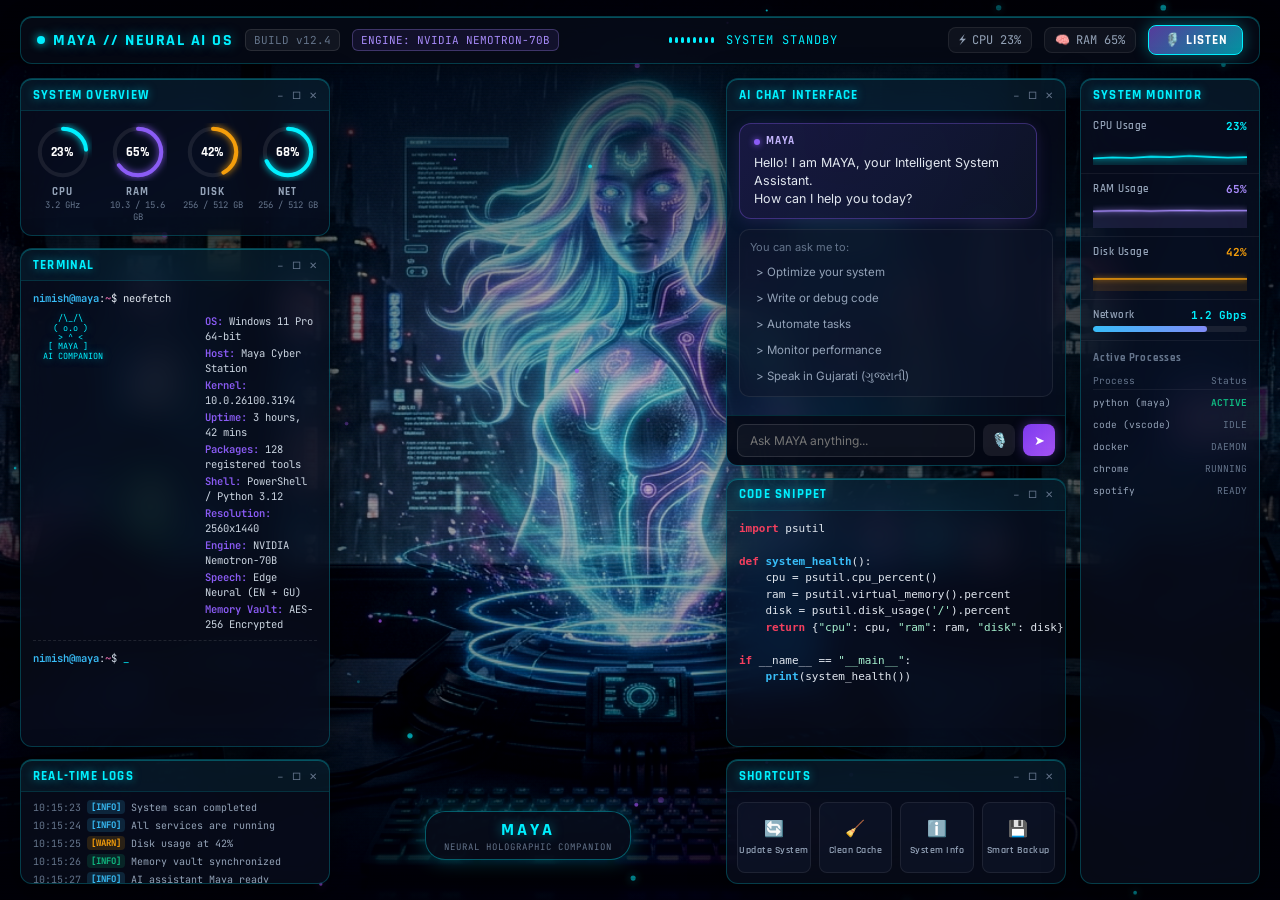
<file: web-ui/index.html>
<!DOCTYPE html>
<html lang="en">
<head>
    <meta charset="UTF-8">
    <meta name="viewport" content="width=device-width, initial-scale=1.0">
    <title>MAYA · HOLOGRAPHIC AI ASSISTANT</title>
    <link rel="stylesheet" href="style.css">
    <!-- Google Fonts -->
    <link rel="preconnect" href="https://fonts.googleapis.com">
    <link rel="preconnect" href="https://fonts.gstatic.com" crossorigin>
    <link href="https://fonts.googleapis.com/css2?family=Inter:wght@300;400;500;600;700;800&family=JetBrains+Mono:wght@400;500;700&family=Rajdhani:wght@500;600;700&display=swap" rel="stylesheet">
</head>
<body>
    <!-- Background Cinematic & Particle Canvas -->
    <div class="background-backdrop"></div>
    <canvas id="particle-canvas"></canvas>
    <div class="hologram-scanlines"></div>

    <!-- Main HUD Overlay -->
    <div id="hud-container">

        <!-- Top Header Status Bar -->
        <header class="hud-header">
            <div class="header-left">
                <span class="hud-glow-badge"><span class="pulse-dot"></span> MAYA // NEURAL AI OS</span>
                <span class="hud-tag">BUILD v12.4</span>
                <span class="hud-tag engine-tag">ENGINE: NVIDIA NEMOTRON-70B</span>
            </div>
            <div class="header-center">
                <div class="voice-wave-container" id="voice-waves">
                    <span class="wave-bar"></span>
                    <span class="wave-bar"></span>
                    <span class="wave-bar"></span>
                    <span class="wave-bar"></span>
                    <span class="wave-bar"></span>
                    <span class="wave-bar"></span>
                    <span class="wave-bar"></span>
                    <span class="wave-bar"></span>
                </div>
                <span id="ai-status-indicator" class="status-text">SYSTEM STANDBY</span>
            </div>
            <div class="header-right">
                <span class="telemetry-pill"><i class="icon">⚡</i> <span id="hdr-cpu">CPU 23%</span></span>
                <span class="telemetry-pill"><i class="icon">🧠</i> <span id="hdr-ram">RAM 65%</span></span>
                <button id="btn-header-mic" class="mic-trigger-btn" title="Click to Speak"><i class="icon">🎙️</i> LISTEN</button>
            </div>
        </header>

        <!-- Main Bento Grid Layout -->
        <main class="hud-grid">

            <!-- ================= LEFT COLUMN ================= -->
            <div class="hud-col col-left">

                <!-- 1. SYSTEM OVERVIEW (Radial Dials) -->
                <section class="hud-panel panel-system-overview">
                    <div class="panel-header">
                        <span class="panel-title">SYSTEM OVERVIEW</span>
                        <div class="window-controls">
                            <span class="ctrl">−</span>
                            <span class="ctrl">□</span>
                            <span class="ctrl close">✕</span>
                        </div>
                    </div>
                    <div class="radial-dials-grid">
                        <!-- CPU Dial -->
                        <div class="dial-item">
                            <div class="radial-gauge" data-percent="23">
                                <svg viewBox="0 0 100 100">
                                    <circle class="gauge-bg" cx="50" cy="50" r="40"></circle>
                                    <circle class="gauge-fill gauge-cyan" cx="50" cy="50" r="40" style="stroke-dashoffset: 193;"></circle>
                                </svg>
                                <span class="gauge-val" id="dial-cpu-val">23%</span>
                            </div>
                            <span class="dial-label">CPU</span>
                            <span class="dial-sub">3.2 GHz</span>
                        </div>

                        <!-- RAM Dial -->
                        <div class="dial-item">
                            <div class="radial-gauge" data-percent="65">
                                <svg viewBox="0 0 100 100">
                                    <circle class="gauge-bg" cx="50" cy="50" r="40"></circle>
                                    <circle class="gauge-fill gauge-purple" cx="50" cy="50" r="40" style="stroke-dashoffset: 88;"></circle>
                                </svg>
                                <span class="gauge-val" id="dial-ram-val">65%</span>
                            </div>
                            <span class="dial-label">RAM</span>
                            <span class="dial-sub">10.3 / 15.6 GB</span>
                        </div>

                        <!-- DISK Dial -->
                        <div class="dial-item">
                            <div class="radial-gauge" data-percent="42">
                                <svg viewBox="0 0 100 100">
                                    <circle class="gauge-bg" cx="50" cy="50" r="40"></circle>
                                    <circle class="gauge-fill gauge-amber" cx="50" cy="50" r="40" style="stroke-dashoffset: 145;"></circle>
                                </svg>
                                <span class="gauge-val" id="dial-disk-val">42%</span>
                            </div>
                            <span class="dial-label">DISK</span>
                            <span class="dial-sub">256 / 512 GB</span>
                        </div>

                        <!-- NET Dial -->
                        <div class="dial-item">
                            <div class="radial-gauge" data-percent="68">
                                <svg viewBox="0 0 100 100">
                                    <circle class="gauge-bg" cx="50" cy="50" r="40"></circle>
                                    <circle class="gauge-fill gauge-cyan" cx="50" cy="50" r="40" style="stroke-dashoffset: 80;"></circle>
                                </svg>
                                <span class="gauge-val" id="dial-net-val">68%</span>
                            </div>
                            <span class="dial-label">NET</span>
                            <span class="dial-sub">256 / 512 GB</span>
                        </div>
                    </div>
                </section>

                <!-- 2. TERMINAL (Neofetch & Command Output) -->
                <section class="hud-panel panel-terminal">
                    <div class="panel-header">
                        <span class="panel-title">TERMINAL</span>
                        <div class="window-controls">
                            <span class="ctrl">−</span>
                            <span class="ctrl">□</span>
                            <span class="ctrl close">✕</span>
                        </div>
                    </div>
                    <div class="terminal-body" id="terminal-content">
                        <div class="term-command"><span class="prompt-user">nimish@maya</span>:<span class="prompt-dir">~</span>$ neofetch</div>
                        <div class="neofetch-grid">
                            <div class="ascii-art">
                                <pre>
     /\_/\  
    ( o.o ) 
     > ^ <  
   [ MAYA ] 
  AI COMPANION
                                </pre>
                            </div>
                            <div class="specs-list">
                                <div><span class="k">OS:</span> Windows 11 Pro 64-bit</div>
                                <div><span class="k">Host:</span> Maya Cyber Station</div>
                                <div><span class="k">Kernel:</span> 10.0.26100.3194</div>
                                <div><span class="k">Uptime:</span> 3 hours, 42 mins</div>
                                <div><span class="k">Packages:</span> 128 registered tools</div>
                                <div><span class="k">Shell:</span> PowerShell / Python 3.12</div>
                                <div><span class="k">Resolution:</span> 2560x1440</div>
                                <div><span class="k">Engine:</span> NVIDIA Nemotron-70B</div>
                                <div><span class="k">Speech:</span> Edge Neural (EN + GU)</div>
                                <div><span class="k">Memory Vault:</span> AES-256 Encrypted</div>
                            </div>
                        </div>
                        <div class="term-log-stream" id="term-logs">
                            <div class="log-line"><span class="prompt-user">nimish@maya</span>:<span class="prompt-dir">~</span>$ <span class="term-cursor">_</span></div>
                        </div>
                    </div>
                </section>

                <!-- 3. REAL-TIME LOGS -->
                <section class="hud-panel panel-logs">
                    <div class="panel-header">
                        <span class="panel-title">REAL-TIME LOGS</span>
                        <div class="window-controls">
                            <span class="ctrl">−</span>
                            <span class="ctrl">□</span>
                            <span class="ctrl close">✕</span>
                        </div>
                    </div>
                    <div class="logs-feed" id="logs-container">
                        <div class="log-entry"><span class="log-ts">10:15:23</span> <span class="badge info">[INFO]</span> System scan completed</div>
                        <div class="log-entry"><span class="log-ts">10:15:24</span> <span class="badge info">[INFO]</span> All services are running</div>
                        <div class="log-entry"><span class="log-ts">10:15:25</span> <span class="badge warn">[WARN]</span> Disk usage at 42%</div>
                        <div class="log-entry"><span class="log-ts">10:15:26</span> <span class="badge success">[INFO]</span> Memory vault synchronized</div>
                        <div class="log-entry"><span class="log-ts">10:15:27</span> <span class="badge info">[INFO]</span> AI assistant Maya ready</div>
                    </div>
                </section>

            </div>

            <!-- ================= CENTER COLUMN (Holographic Avatar Viewport) ================= -->
            <div class="hud-col col-center">
                <div class="hologram-stage-overlay">
                    <div class="hologram-reticle">
                        <div class="reticle-ring ring-outer"></div>
                        <div class="reticle-ring ring-middle"></div>
                        <div class="reticle-ring ring-inner"></div>
                    </div>
                    <div class="avatar-tag-overlay">
                        <span class="avatar-name">MAYA</span>
                        <span class="avatar-sub">NEURAL HOLOGRAPHIC COMPANION</span>
                    </div>
                </div>
            </div>

            <!-- ================= RIGHT COLUMN ================= -->
            <div class="hud-col col-right">

                <!-- 4. AI CHAT INTERFACE -->
                <section class="hud-panel panel-chat">
                    <div class="panel-header">
                        <span class="panel-title">AI CHAT INTERFACE</span>
                        <div class="window-controls">
                            <span class="ctrl">−</span>
                            <span class="ctrl">□</span>
                            <span class="ctrl close">✕</span>
                        </div>
                    </div>
                    <div class="chat-messages" id="chat-stream">
                        <!-- Welcome Message Bubble from MAYA -->
                        <div class="msg-bubble assistant-bubble">
                            <div class="bubble-header">
                                <span class="avatar-dot"></span>
                                <span class="sender-name">MAYA</span>
                            </div>
                            <div class="bubble-content">
                                Hello! I am MAYA, your Intelligent System Assistant.<br>
                                How can I help you today?
                            </div>
                        </div>

                        <!-- Suggestions Card -->
                        <div class="suggestions-card">
                            <div class="sugg-title">You can ask me to:</div>
                            <button class="sugg-item" onclick="sendSuggestion('Optimize my system')">&gt; Optimize your system</button>
                            <button class="sugg-item" onclick="sendSuggestion('Write Python code for system monitoring')">&gt; Write or debug code</button>
                            <button class="sugg-item" onclick="sendSuggestion('Organize my downloads folder')">&gt; Automate tasks</button>
                            <button class="sugg-item" onclick="sendSuggestion('Check system performance')">&gt; Monitor performance</button>
                            <button class="sugg-item" onclick="sendSuggestion('તમે કેવું અનુભવો છો?')">&gt; Speak in Gujarati (ગુજરાતી)</button>
                        </div>
                    </div>

                    <!-- Chat Input Box -->
                    <div class="chat-input-wrapper">
                        <input type="text" id="chat-input" placeholder="Ask MAYA anything..." autocomplete="off">
                        <button id="btn-chat-mic" class="input-btn mic-btn" title="Speak to Maya">🎙️</button>
                        <button id="btn-chat-send" class="input-btn send-btn" title="Send message">➤</button>
                    </div>
                </section>

                <!-- 5. CODE SNIPPET (Live Execution Script) -->
                <section class="hud-panel panel-code">
                    <div class="panel-header">
                        <span class="panel-title">CODE SNIPPET</span>
                        <div class="window-controls">
                            <span class="ctrl">−</span>
                            <span class="ctrl">□</span>
                            <span class="ctrl close">✕</span>
                        </div>
                    </div>
                    <div class="code-editor-view">
                        <pre><code><span class="c-keyword">import</span> psutil

<span class="c-keyword">def</span> <span class="c-func">system_health</span>():
    cpu = psutil.cpu_percent()
    ram = psutil.virtual_memory().percent
    disk = psutil.disk_usage(<span class="c-str">'/'</span>).percent
    <span class="c-keyword">return</span> {<span class="c-str">"cpu"</span>: cpu, <span class="c-str">"ram"</span>: ram, <span class="c-str">"disk"</span>: disk}

<span class="c-keyword">if</span> __name__ == <span class="c-str">"__main__"</span>:
    <span class="c-func">print</span>(system_health())</code></pre>
                    </div>
                </section>

                <!-- 6. SHORTCUTS -->
                <section class="hud-panel panel-shortcuts">
                    <div class="panel-header">
                        <span class="panel-title">SHORTCUTS</span>
                        <div class="window-controls">
                            <span class="ctrl">−</span>
                            <span class="ctrl">□</span>
                            <span class="ctrl close">✕</span>
                        </div>
                    </div>
                    <div class="shortcuts-grid">
                        <button class="shortcut-btn" onclick="executeQuickAction('update_system')">
                            <span class="s-icon">🔄</span>
                            <span class="s-name">Update System</span>
                        </button>
                        <button class="shortcut-btn" onclick="executeQuickAction('clean_cache')">
                            <span class="s-icon">🧹</span>
                            <span class="s-name">Clean Cache</span>
                        </button>
                        <button class="shortcut-btn" onclick="executeQuickAction('system_info')">
                            <span class="s-icon">ℹ️</span>
                            <span class="s-name">System Info</span>
                        </button>
                        <button class="shortcut-btn" onclick="executeQuickAction('smart_backup')">
                            <span class="s-icon">💾</span>
                            <span class="s-name">Smart Backup</span>
                        </button>
                    </div>
                </section>

            </div>

            <!-- ================= FAR RIGHT SIDEBAR (SYSTEM MONITOR) ================= -->
            <div class="hud-col col-sidebar">
                <section class="hud-panel panel-monitor">
                    <div class="panel-header">
                        <span class="panel-title">SYSTEM MONITOR</span>
                    </div>

                    <div class="monitor-metric">
                        <div class="m-head">
                            <span class="m-label">CPU Usage</span>
                            <span class="m-val" id="spark-cpu-val">23%</span>
                        </div>
                        <canvas id="spark-cpu" class="sparkline-canvas" width="160" height="32"></canvas>
                    </div>

                    <div class="monitor-metric">
                        <div class="m-head">
                            <span class="m-label">RAM Usage</span>
                            <span class="m-val m-purple" id="spark-ram-val">65%</span>
                        </div>
                        <canvas id="spark-ram" class="sparkline-canvas" width="160" height="32"></canvas>
                    </div>

                    <div class="monitor-metric">
                        <div class="m-head">
                            <span class="m-label">Disk Usage</span>
                            <span class="m-val m-amber" id="spark-disk-val">42%</span>
                        </div>
                        <canvas id="spark-disk" class="sparkline-canvas" width="160" height="32"></canvas>
                    </div>

                    <div class="monitor-metric">
                        <div class="m-head">
                            <span class="m-label">Network</span>
                            <span class="m-val">1.2 Gbps</span>
                        </div>
                        <div class="network-meter-bar">
                            <div class="net-fill" style="width: 74%;"></div>
                        </div>
                    </div>

                    <!-- Process List -->
                    <div class="process-subpanel">
                        <div class="p-title">Active Processes</div>
                        <div class="process-table">
                            <div class="p-row p-head">
                                <span>Process</span>
                                <span>Status</span>
                            </div>
                            <div class="p-row">
                                <span class="p-name">python (maya)</span>
                                <span class="p-status active">ACTIVE</span>
                            </div>
                            <div class="p-row">
                                <span class="p-name">code (vscode)</span>
                                <span class="p-status">IDLE</span>
                            </div>
                            <div class="p-row">
                                <span class="p-name">docker</span>
                                <span class="p-status">DAEMON</span>
                            </div>
                            <div class="p-row">
                                <span class="p-name">chrome</span>
                                <span class="p-status">RUNNING</span>
                            </div>
                            <div class="p-row">
                                <span class="p-name">spotify</span>
                                <span class="p-status">READY</span>
                            </div>
                        </div>
                    </div>

                </section>
            </div>

        </main>
    </div>

    <script src="app.js"></script>
</body>
</html>
</file>
<file: web-ui/style.css>
/* ==========================================================================
   MAYA HOLOGRAPHIC CYBERPUNK HUD DESIGN SYSTEM
   Inspired by futuristic AI Companion & System Assistant HUD
   ========================================================================== */

:root {
    --bg-dark: #030712;
    --panel-bg: rgba(9, 15, 29, 0.72);
    --panel-border: rgba(0, 240, 255, 0.22);
    --panel-border-glow: rgba(0, 240, 255, 0.45);
    
    --cyan: #00f0ff;
    --cyan-glow: rgba(0, 240, 255, 0.5);
    --purple: #8b5cf6;
    --purple-glow: rgba(139, 92, 246, 0.5);
    --blue: #38bdf8;
    --amber: #f59e0b;
    --emerald: #10b981;
    --magenta: #ec4899;
    
    --text-primary: #ffffff;
    --text-secondary: #94a3b8;
    --text-muted: #64748b;
    
    --font-sans: 'Inter', -apple-system, sans-serif;
    --font-heading: 'Rajdhani', var(--font-sans);
    --font-mono: 'JetBrains Mono', monospace;
}

* {
    box-sizing: border-box;
    margin: 0;
    padding: 0;
}

body {
    background-color: var(--bg-dark);
    color: var(--text-primary);
    font-family: var(--font-sans);
    overflow: hidden;
    height: 100vh;
    width: 100vw;
    user-select: none;
}

/* ================= BACKGROUND LAYERS ================= */

.background-backdrop {
    position: fixed;
    top: 0;
    left: 0;
    width: 100vw;
    height: 100vh;
    background: url('assets/hologram_background.jpg') center center / cover no-repeat;
    z-index: 1;
    filter: brightness(0.92) contrast(1.08);
}

.background-backdrop::after {
    content: '';
    position: absolute;
    top: 0;
    left: 0;
    width: 100%;
    height: 100%;
    background: radial-gradient(circle at 50% 50%, rgba(3, 7, 18, 0.2) 0%, rgba(3, 7, 18, 0.8) 100%),
                linear-gradient(to bottom, rgba(3, 7, 18, 0.6) 0%, transparent 25%, transparent 75%, rgba(3, 7, 18, 0.85) 100%);
    pointer-events: none;
}

#particle-canvas {
    position: fixed;
    top: 0;
    left: 0;
    width: 100%;
    height: 100%;
    z-index: 2;
    pointer-events: none;
}

.hologram-scanlines {
    position: fixed;
    top: 0;
    left: 0;
    width: 100%;
    height: 100%;
    background: repeating-linear-gradient(
        0deg,
        rgba(0, 0, 0, 0.12),
        rgba(0, 0, 0, 0.12) 1px,
        transparent 1px,
        transparent 3px
    );
    z-index: 3;
    pointer-events: none;
    opacity: 0.7;
}

/* ================= MAIN HUD OVERLAY ================= */

#hud-container {
    position: relative;
    z-index: 10;
    width: 100vw;
    height: 100vh;
    display: flex;
    flex-direction: column;
    padding: 16px 20px;
    gap: 14px;
}

/* ================= TOP HEADER ================= */

.hud-header {
    height: 48px;
    display: flex;
    align-items: center;
    justify-content: space-between;
    padding: 0 16px;
    background: rgba(9, 15, 29, 0.65);
    backdrop-filter: blur(16px);
    border: 1px solid var(--panel-border);
    border-radius: 12px;
    box-shadow: 0 4px 20px rgba(0, 0, 0, 0.4), inset 0 1px 0 rgba(0, 240, 255, 0.3);
}

.header-left, .header-center, .header-right {
    display: flex;
    align-items: center;
    gap: 12px;
}

.hud-glow-badge {
    font-family: var(--font-heading);
    font-size: 16px;
    font-weight: 700;
    letter-spacing: 1.5px;
    color: var(--cyan);
    text-shadow: 0 0 12px var(--cyan-glow);
    display: flex;
    align-items: center;
    gap: 8px;
}

.pulse-dot {
    width: 8px;
    height: 8px;
    border-radius: 50%;
    background: var(--cyan);
    box-shadow: 0 0 10px var(--cyan);
    animation: pulse 1.8s infinite ease-in-out;
}

@keyframes pulse {
    0%, 100% { transform: scale(1); opacity: 1; }
    50% { transform: scale(1.4); opacity: 0.6; }
}

.hud-tag {
    font-size: 11px;
    font-family: var(--font-mono);
    color: var(--text-muted);
    background: rgba(255, 255, 255, 0.05);
    padding: 3px 8px;
    border-radius: 6px;
    border: 1px solid rgba(255, 255, 255, 0.1);
}

.engine-tag {
    color: #a78bfa;
    border-color: rgba(167, 139, 250, 0.3);
    background: rgba(139, 92, 246, 0.1);
}

.voice-wave-container {
    display: flex;
    align-items: center;
    gap: 3px;
    height: 18px;
}

.wave-bar {
    width: 3px;
    height: 6px;
    background: var(--cyan);
    border-radius: 2px;
    transition: height 0.1s ease;
    animation: waveBounce 1.4s infinite ease-in-out;
}

.wave-bar:nth-child(2) { animation-delay: 0.15s; }
.wave-bar:nth-child(3) { animation-delay: 0.3s; }
.wave-bar:nth-child(4) { animation-delay: 0.45s; }
.wave-bar:nth-child(5) { animation-delay: 0.6s; }
.wave-bar:nth-child(6) { animation-delay: 0.75s; }
.wave-bar:nth-child(7) { animation-delay: 0.9s; }
.wave-bar:nth-child(8) { animation-delay: 1.05s; }

@keyframes waveBounce {
    0%, 100% { height: 4px; opacity: 0.4; }
    50% { height: 16px; opacity: 1; }
}

.status-text {
    font-family: var(--font-mono);
    font-size: 12px;
    letter-spacing: 1px;
    color: var(--cyan);
}

.telemetry-pill {
    display: flex;
    align-items: center;
    gap: 6px;
    font-family: var(--font-mono);
    font-size: 12px;
    color: var(--text-secondary);
    background: rgba(255, 255, 255, 0.04);
    padding: 4px 10px;
    border-radius: 8px;
    border: 1px solid rgba(255, 255, 255, 0.08);
}

.telemetry-pill .icon {
    font-style: normal;
}

.mic-trigger-btn {
    display: flex;
    align-items: center;
    gap: 6px;
    padding: 6px 14px;
    background: linear-gradient(135deg, rgba(139, 92, 246, 0.6), rgba(0, 240, 255, 0.6));
    border: 1px solid var(--cyan);
    border-radius: 8px;
    color: white;
    font-family: var(--font-heading);
    font-size: 13px;
    font-weight: 700;
    letter-spacing: 1px;
    cursor: pointer;
    box-shadow: 0 0 15px rgba(0, 240, 255, 0.35);
    transition: all 0.2s ease;
}

.mic-trigger-btn:hover {
    transform: translateY(-1px);
    box-shadow: 0 0 22px rgba(0, 240, 255, 0.6);
}

.mic-trigger-btn:active {
    transform: scale(0.97);
}

/* ================= BENTO GRID LAYOUT ================= */

.hud-grid {
    flex: 1;
    display: grid;
    grid-template-columns: 310px 1fr 340px 180px;
    gap: 14px;
    min-height: 0;
}

.hud-col {
    display: flex;
    flex-direction: column;
    gap: 12px;
    min-height: 0;
}

/* ================= PANEL CORE STYLES ================= */

.hud-panel {
    background: var(--panel-bg);
    backdrop-filter: blur(18px) saturate(180%);
    border: 1px solid var(--panel-border);
    border-radius: 12px;
    box-shadow: 0 8px 32px rgba(0, 0, 0, 0.55), inset 0 1px 0 rgba(0, 240, 255, 0.28);
    display: flex;
    flex-direction: column;
    overflow: hidden;
    position: relative;
    transition: border-color 0.25s ease, box-shadow 0.25s ease;
}

.hud-panel:hover {
    border-color: var(--panel-border-glow);
    box-shadow: 0 10px 36px rgba(0, 0, 0, 0.6), 0 0 18px rgba(0, 240, 255, 0.2);
}

.panel-header {
    height: 32px;
    background: rgba(0, 240, 255, 0.05);
    border-bottom: 1px solid rgba(0, 240, 255, 0.12);
    display: flex;
    align-items: center;
    justify-content: space-between;
    padding: 0 12px;
    flex-shrink: 0;
}

.panel-title {
    font-family: var(--font-heading);
    font-size: 13px;
    font-weight: 700;
    letter-spacing: 1.2px;
    color: var(--cyan);
    text-shadow: 0 0 8px var(--cyan-glow);
}

.window-controls {
    display: flex;
    align-items: center;
    gap: 8px;
}

.window-controls .ctrl {
    font-size: 10px;
    color: var(--text-muted);
    cursor: pointer;
    transition: color 0.15s ease;
}

.window-controls .ctrl:hover {
    color: var(--cyan);
}

.window-controls .ctrl.close:hover {
    color: #ef4444;
}

/* ================= 1. SYSTEM OVERVIEW (RADIAL DIALS) ================= */

.panel-system-overview {
    flex: 0 0 auto;
}

.radial-dials-grid {
    display: grid;
    grid-template-columns: repeat(4, 1fr);
    padding: 12px 8px;
    gap: 8px;
}

.dial-item {
    display: flex;
    flex-direction: column;
    align-items: center;
    text-align: center;
}

.radial-gauge {
    position: relative;
    width: 58px;
    height: 58px;
}

.radial-gauge svg {
    width: 100%;
    height: 100%;
    transform: rotate(-90deg);
}

.gauge-bg {
    fill: none;
    stroke: rgba(255, 255, 255, 0.08);
    stroke-width: 7;
}

.gauge-fill {
    fill: none;
    stroke-width: 7;
    stroke-linecap: round;
    stroke-dasharray: 251.2;
    transition: stroke-dashoffset 0.8s ease;
}

.gauge-cyan {
    stroke: var(--cyan);
    filter: drop-shadow(0 0 6px var(--cyan));
}

.gauge-purple {
    stroke: var(--purple);
    filter: drop-shadow(0 0 6px var(--purple));
}

.gauge-amber {
    stroke: var(--amber);
    filter: drop-shadow(0 0 6px var(--amber));
}

.gauge-val {
    position: absolute;
    top: 50%;
    left: 50%;
    transform: translate(-50%, -50%);
    font-family: var(--font-heading);
    font-size: 13px;
    font-weight: 700;
    color: white;
}

.dial-label {
    margin-top: 4px;
    font-family: var(--font-heading);
    font-size: 11px;
    font-weight: 700;
    letter-spacing: 0.8px;
    color: var(--text-secondary);
}

.dial-sub {
    font-size: 9px;
    font-family: var(--font-mono);
    color: var(--text-muted);
}

/* ================= 2. TERMINAL PANEL ================= */

.panel-terminal {
    flex: 1;
    min-height: 0;
}

.terminal-body {
    padding: 10px 12px;
    font-family: var(--font-mono);
    font-size: 10.5px;
    line-height: 1.45;
    color: #cbd5e1;
    overflow-y: auto;
    flex: 1;
}

.term-command {
    margin-bottom: 8px;
    color: #e2e8f0;
}

.prompt-user {
    color: #38bdf8;
    font-weight: 600;
}

.prompt-dir {
    color: #f472b6;
}

.neofetch-grid {
    display: flex;
    gap: 12px;
    margin-bottom: 10px;
    border-bottom: 1px dashed rgba(255, 255, 255, 0.1);
    padding-bottom: 8px;
}

.ascii-art pre {
    color: var(--cyan);
    font-family: var(--font-mono);
    font-size: 8.5px;
    line-height: 1.1;
    text-shadow: 0 0 8px var(--cyan-glow);
}

.specs-list {
    display: flex;
    flex-direction: column;
    gap: 1.5px;
}

.specs-list .k {
    color: var(--purple);
    font-weight: 600;
}

.term-log-stream {
    display: flex;
    flex-direction: column;
    gap: 3px;
}

.term-cursor {
    animation: blink 1s infinite;
    color: var(--cyan);
}

@keyframes blink {
    0%, 50% { opacity: 1; }
    51%, 100% { opacity: 0; }
}

/* ================= 3. REAL-TIME LOGS ================= */

.panel-logs {
    height: 125px;
    flex-shrink: 0;
}

.logs-feed {
    padding: 8px 12px;
    display: flex;
    flex-direction: column;
    gap: 4px;
    overflow-y: auto;
    font-family: var(--font-mono);
    font-size: 10px;
}

.log-entry {
    color: var(--text-secondary);
    display: flex;
    align-items: center;
    gap: 6px;
    white-space: nowrap;
}

.log-ts {
    color: var(--text-muted);
}

.badge {
    padding: 1px 4px;
    border-radius: 4px;
    font-size: 9px;
    font-weight: 700;
}

.badge.info { background: rgba(56, 189, 248, 0.15); color: #38bdf8; }
.badge.warn { background: rgba(245, 158, 11, 0.15); color: #f59e0b; }
.badge.success { background: rgba(16, 185, 129, 0.15); color: #10b981; }

/* ================= CENTER COLUMN (HOLOGRAM STAGE) ================= */

.col-center {
    display: flex;
    align-items: center;
    justify-content: flex-end;
    position: relative;
    padding-bottom: 24px;
}

.hologram-stage-overlay {
    display: flex;
    flex-direction: column;
    align-items: center;
    gap: 8px;
    pointer-events: none;
}

.avatar-tag-overlay {
    background: rgba(9, 15, 29, 0.7);
    backdrop-filter: blur(12px);
    border: 1px solid rgba(0, 240, 255, 0.35);
    padding: 6px 18px;
    border-radius: 20px;
    text-align: center;
    box-shadow: 0 0 20px rgba(0, 240, 255, 0.25);
    display: flex;
    flex-direction: column;
    align-items: center;
}

.avatar-name {
    font-family: var(--font-heading);
    font-size: 18px;
    font-weight: 800;
    letter-spacing: 3px;
    color: var(--cyan);
    text-shadow: 0 0 12px var(--cyan-glow);
}

.avatar-sub {
    font-family: var(--font-mono);
    font-size: 9px;
    letter-spacing: 1px;
    color: var(--text-muted);
}

/* ================= 4. AI CHAT INTERFACE ================= */

.panel-chat {
    flex: 1.3;
    min-height: 0;
}

.chat-messages {
    flex: 1;
    overflow-y: auto;
    padding: 12px;
    display: flex;
    flex-direction: column;
    gap: 10px;
}

.msg-bubble {
    padding: 10px 14px;
    border-radius: 12px;
    font-size: 12.5px;
    line-height: 1.45;
    max-width: 95%;
}

.assistant-bubble {
    background: linear-gradient(135deg, rgba(30, 27, 75, 0.75), rgba(15, 23, 42, 0.75));
    border: 1px solid rgba(139, 92, 246, 0.35);
    box-shadow: 0 4px 16px rgba(139, 92, 246, 0.15);
    align-self: flex-start;
}

.user-bubble {
    background: linear-gradient(135deg, rgba(14, 116, 144, 0.75), rgba(8, 47, 73, 0.75));
    border: 1px solid rgba(0, 240, 255, 0.35);
    box-shadow: 0 4px 16px rgba(0, 240, 255, 0.15);
    align-self: flex-end;
}

.bubble-header {
    display: flex;
    align-items: center;
    gap: 6px;
    margin-bottom: 4px;
}

.avatar-dot {
    width: 6px;
    height: 6px;
    border-radius: 50%;
    background: var(--purple);
    box-shadow: 0 0 6px var(--purple);
}

.sender-name {
    font-family: var(--font-heading);
    font-size: 11px;
    font-weight: 700;
    color: #c4b5fd;
    letter-spacing: 0.8px;
}

.bubble-content {
    color: #e2e8f0;
}

/* Suggestion Card */
.suggestions-card {
    background: rgba(15, 23, 42, 0.55);
    border: 1px solid rgba(255, 255, 255, 0.08);
    border-radius: 10px;
    padding: 10px;
    display: flex;
    flex-direction: column;
    gap: 6px;
}

.sugg-title {
    font-size: 11px;
    color: var(--text-muted);
    margin-bottom: 2px;
}

.sugg-item {
    background: none;
    border: none;
    color: #94a3b8;
    font-family: var(--font-sans);
    font-size: 11.5px;
    text-align: left;
    cursor: pointer;
    padding: 3px 6px;
    border-radius: 4px;
    transition: all 0.15s ease;
}

.sugg-item:hover {
    color: var(--cyan);
    background: rgba(0, 240, 255, 0.08);
    padding-left: 10px;
}

.chat-input-wrapper {
    display: flex;
    align-items: center;
    gap: 8px;
    padding: 8px 10px;
    background: rgba(4, 8, 18, 0.85);
    border-top: 1px solid rgba(0, 240, 255, 0.15);
}

.chat-input-wrapper input {
    flex: 1;
    background: rgba(255, 255, 255, 0.04);
    border: 1px solid rgba(255, 255, 255, 0.12);
    border-radius: 8px;
    padding: 8px 12px;
    color: white;
    font-family: var(--font-sans);
    font-size: 12px;
    outline: none;
    transition: border-color 0.2s;
}

.chat-input-wrapper input:focus {
    border-color: var(--purple);
    box-shadow: 0 0 10px rgba(139, 92, 246, 0.3);
}

.input-btn {
    width: 32px;
    height: 32px;
    border-radius: 8px;
    border: none;
    cursor: pointer;
    display: flex;
    align-items: center;
    justify-content: center;
    transition: all 0.2s ease;
}

.mic-btn {
    background: rgba(255, 255, 255, 0.08);
    color: white;
    font-size: 14px;
}

.mic-btn:hover {
    background: rgba(0, 240, 255, 0.2);
    color: var(--cyan);
}

.send-btn {
    background: linear-gradient(135deg, #7c3aed, #a855f7);
    color: white;
    font-size: 13px;
    box-shadow: 0 0 12px rgba(139, 92, 246, 0.4);
}

.send-btn:hover {
    transform: scale(1.06);
    box-shadow: 0 0 18px rgba(139, 92, 246, 0.7);
}

/* ================= 5. CODE SNIPPET ================= */

.panel-code {
    flex: 0.9;
    min-height: 0;
}

.code-editor-view {
    padding: 10px 12px;
    font-family: var(--font-mono);
    font-size: 11px;
    line-height: 1.5;
    overflow: auto;
    color: #e2e8f0;
}

.c-keyword { color: #f43f5e; font-weight: 600; }
.c-func { color: #38bdf8; font-weight: 600; }
.c-str { color: #a7f3d0; }

/* ================= 6. SHORTCUTS ================= */

.panel-shortcuts {
    height: 125px;
    flex-shrink: 0;
}

.shortcuts-grid {
    display: grid;
    grid-template-columns: repeat(4, 1fr);
    padding: 10px;
    gap: 8px;
    height: 100%;
}

.shortcut-btn {
    background: rgba(15, 23, 42, 0.6);
    border: 1px solid rgba(255, 255, 255, 0.08);
    border-radius: 8px;
    display: flex;
    flex-direction: column;
    align-items: center;
    justify-content: center;
    gap: 6px;
    cursor: pointer;
    color: var(--text-secondary);
    transition: all 0.2s ease;
}

.shortcut-btn:hover {
    background: rgba(0, 240, 255, 0.12);
    border-color: var(--cyan);
    color: white;
    transform: translateY(-2px);
    box-shadow: 0 4px 14px rgba(0, 240, 255, 0.2);
}

.shortcut-btn .s-icon {
    font-size: 16px;
}

.shortcut-btn .s-name {
    font-size: 10px;
    font-family: var(--font-heading);
    font-weight: 600;
    letter-spacing: 0.5px;
}

/* ================= FAR RIGHT: SYSTEM MONITOR ================= */

.panel-monitor {
    height: 100%;
    padding-bottom: 10px;
}

.monitor-metric {
    padding: 8px 12px;
    border-bottom: 1px solid rgba(255, 255, 255, 0.06);
}

.m-head {
    display: flex;
    justify-content: space-between;
    margin-bottom: 4px;
    font-size: 11px;
}

.m-label {
    color: var(--text-secondary);
    font-family: var(--font-heading);
    font-weight: 600;
    letter-spacing: 0.5px;
}

.m-val {
    font-family: var(--font-mono);
    color: var(--cyan);
    font-weight: 700;
}

.m-val.m-purple { color: #a78bfa; }
.m-val.m-amber { color: #f59e0b; }

.sparkline-canvas {
    width: 100%;
    height: 28px;
    display: block;
}

.network-meter-bar {
    width: 100%;
    height: 6px;
    background: rgba(255, 255, 255, 0.08);
    border-radius: 3px;
    overflow: hidden;
    margin-top: 4px;
}

.net-fill {
    height: 100%;
    background: linear-gradient(90deg, #38bdf8, #818cf8);
    border-radius: 3px;
}

.process-subpanel {
    padding: 10px 12px;
    display: flex;
    flex-direction: column;
    gap: 6px;
    flex: 1;
}

.p-title {
    font-family: var(--font-heading);
    font-size: 11px;
    font-weight: 700;
    color: var(--text-muted);
    letter-spacing: 0.8px;
}

.process-table {
    display: flex;
    flex-direction: column;
    gap: 3px;
    font-family: var(--font-mono);
    font-size: 9.5px;
}

.p-row {
    display: flex;
    justify-content: space-between;
    padding: 3px 0;
    color: #94a3b8;
}

.p-head {
    color: var(--text-muted);
    border-bottom: 1px solid rgba(255, 255, 255, 0.06);
    padding-bottom: 2px;
}

.p-status {
    color: var(--text-muted);
}

.p-status.active {
    color: #10b981;
    font-weight: 700;
}

/* ================= SCROLLBAR CUSTOMIZATION ================= */

::-webkit-scrollbar {
    width: 4px;
    height: 4px;
}

::-webkit-scrollbar-track {
    background: transparent;
}

::-webkit-scrollbar-thumb {
    background: rgba(0, 240, 255, 0.2);
    border-radius: 2px;
}

::-webkit-scrollbar-thumb:hover {
    background: rgba(0, 240, 255, 0.5);
}
</file>
